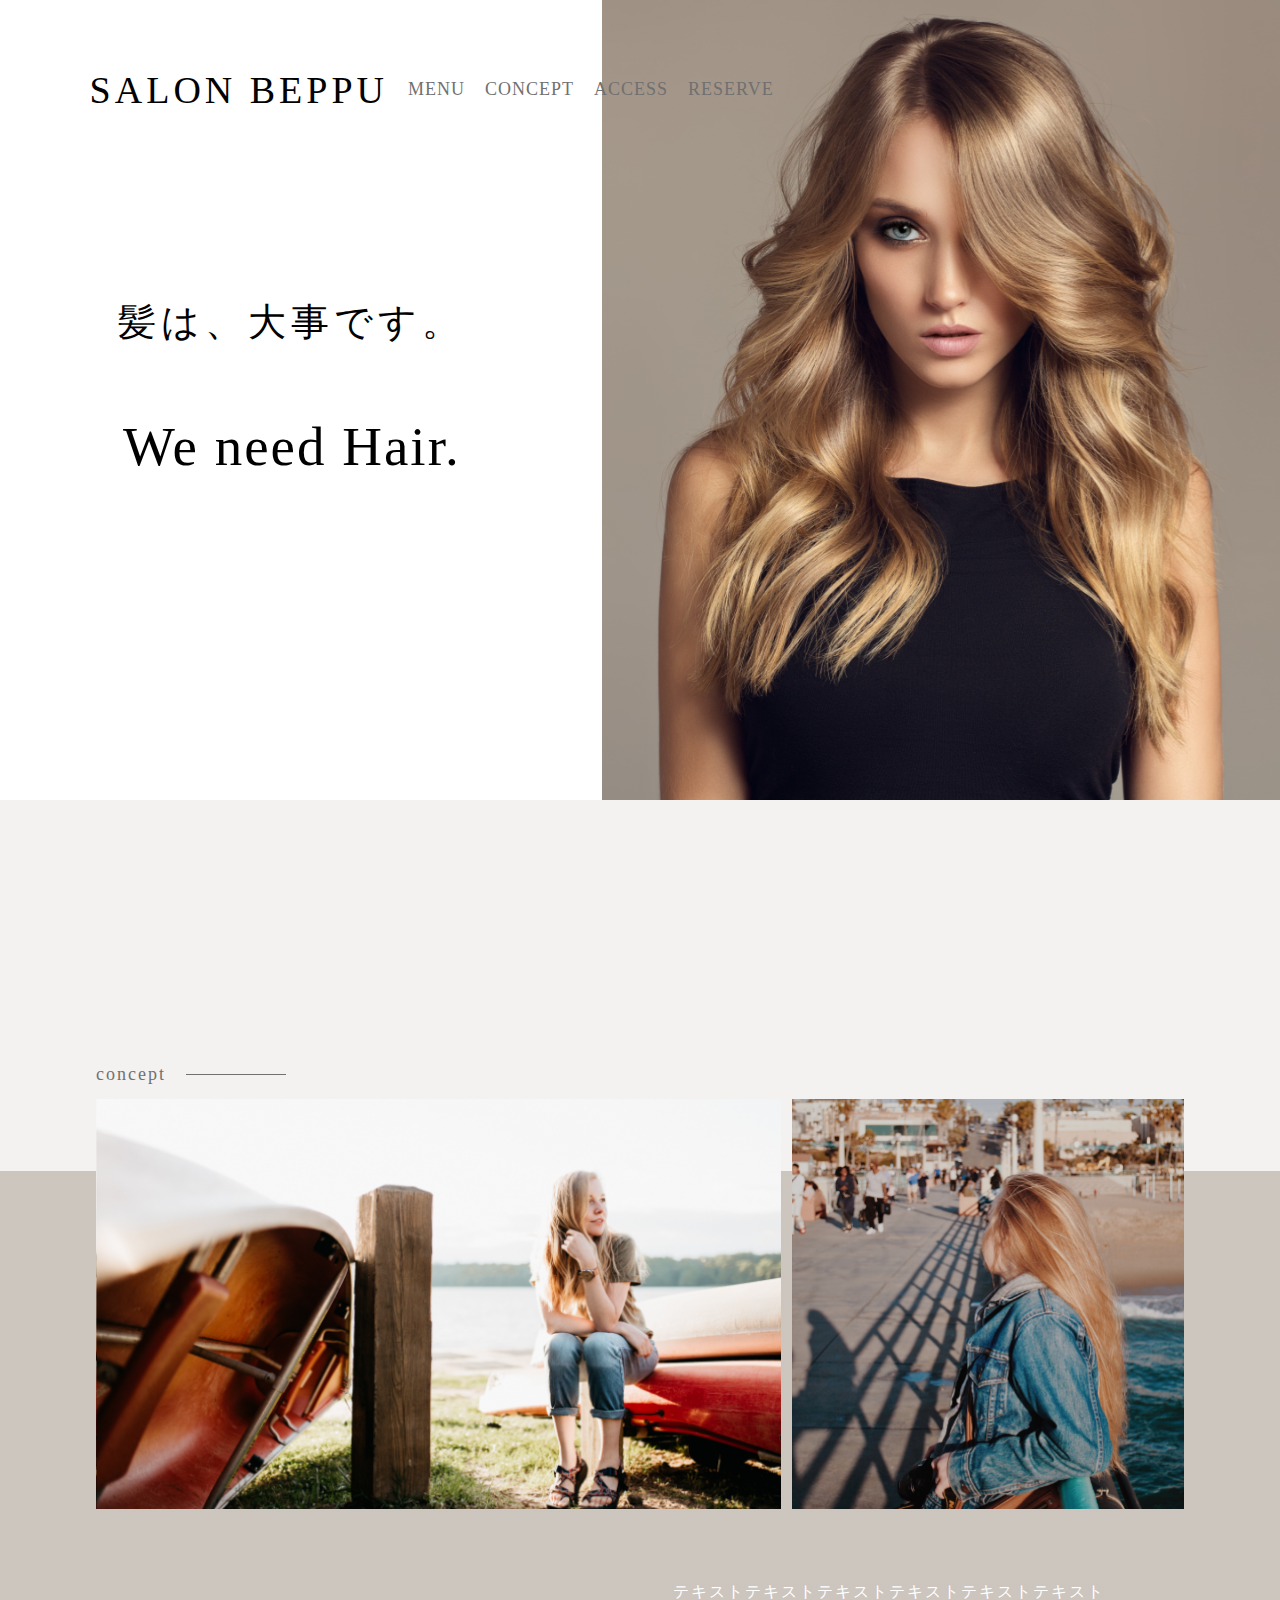
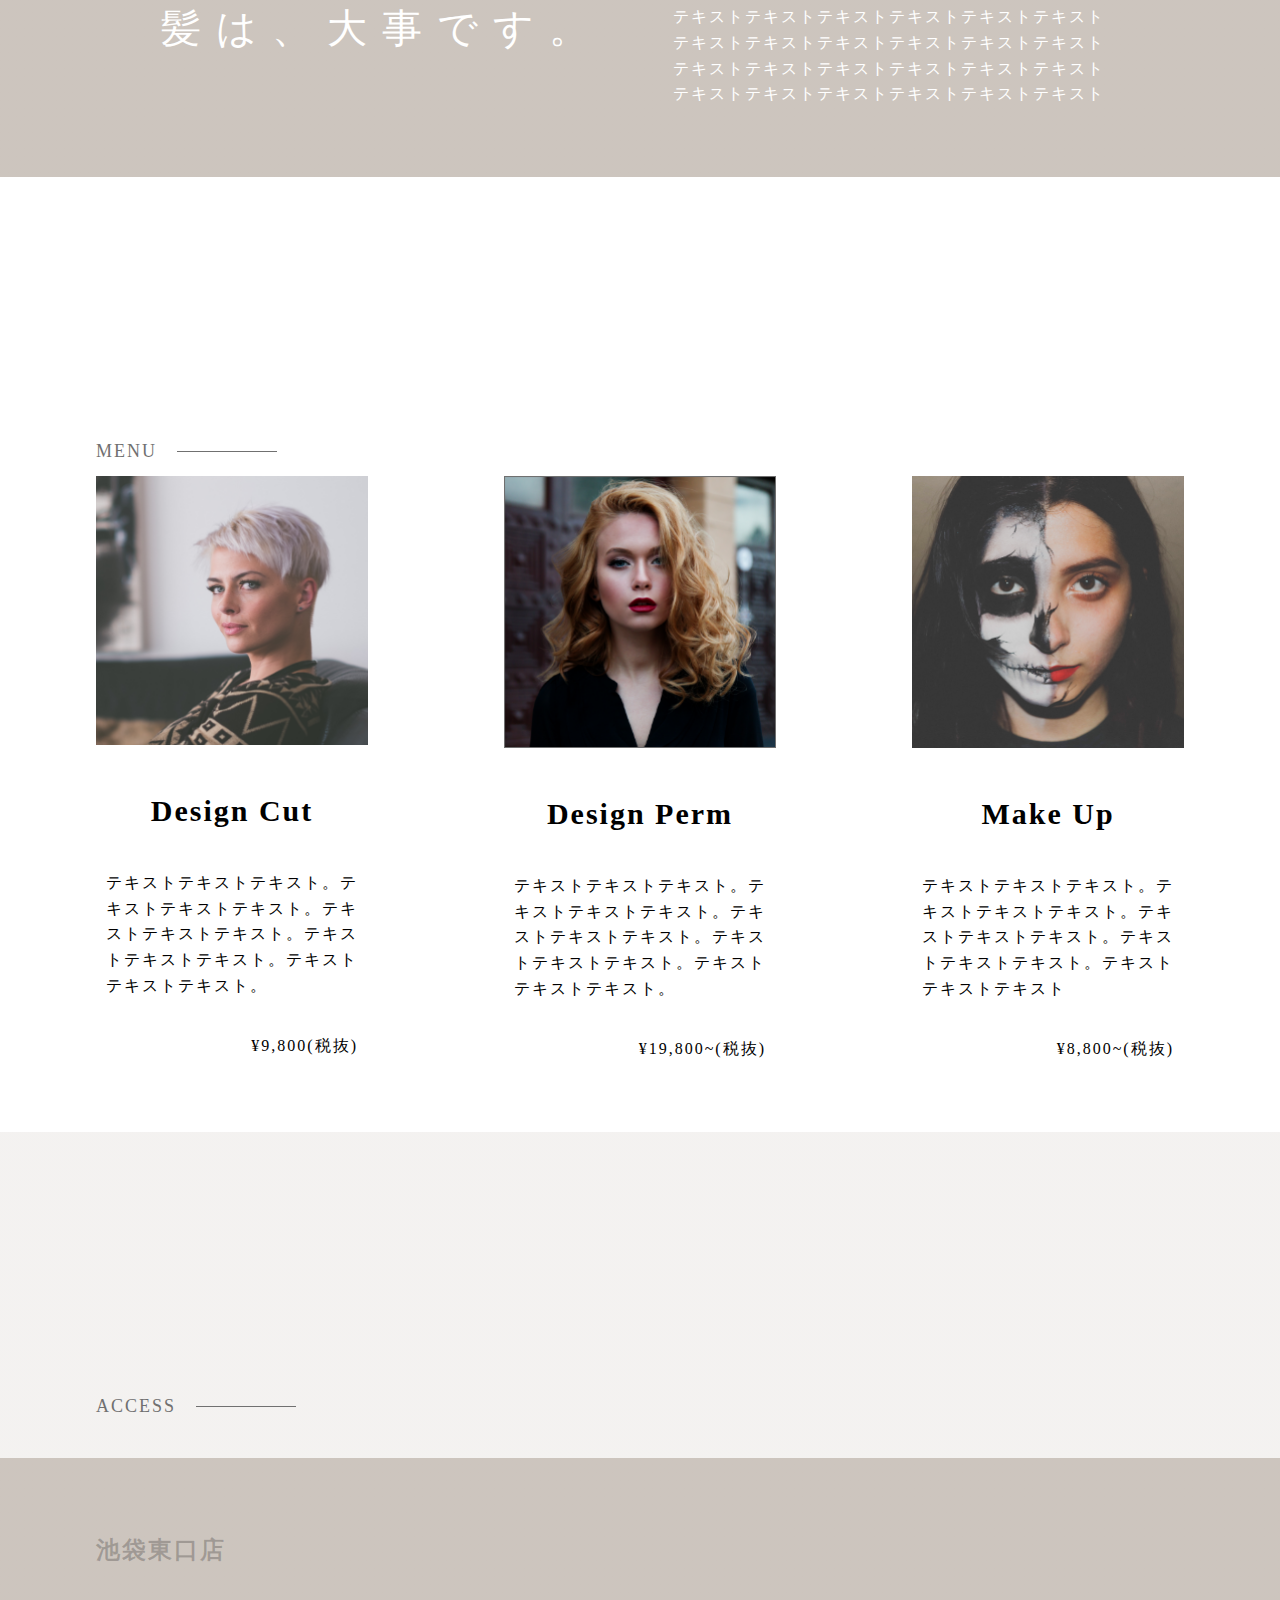
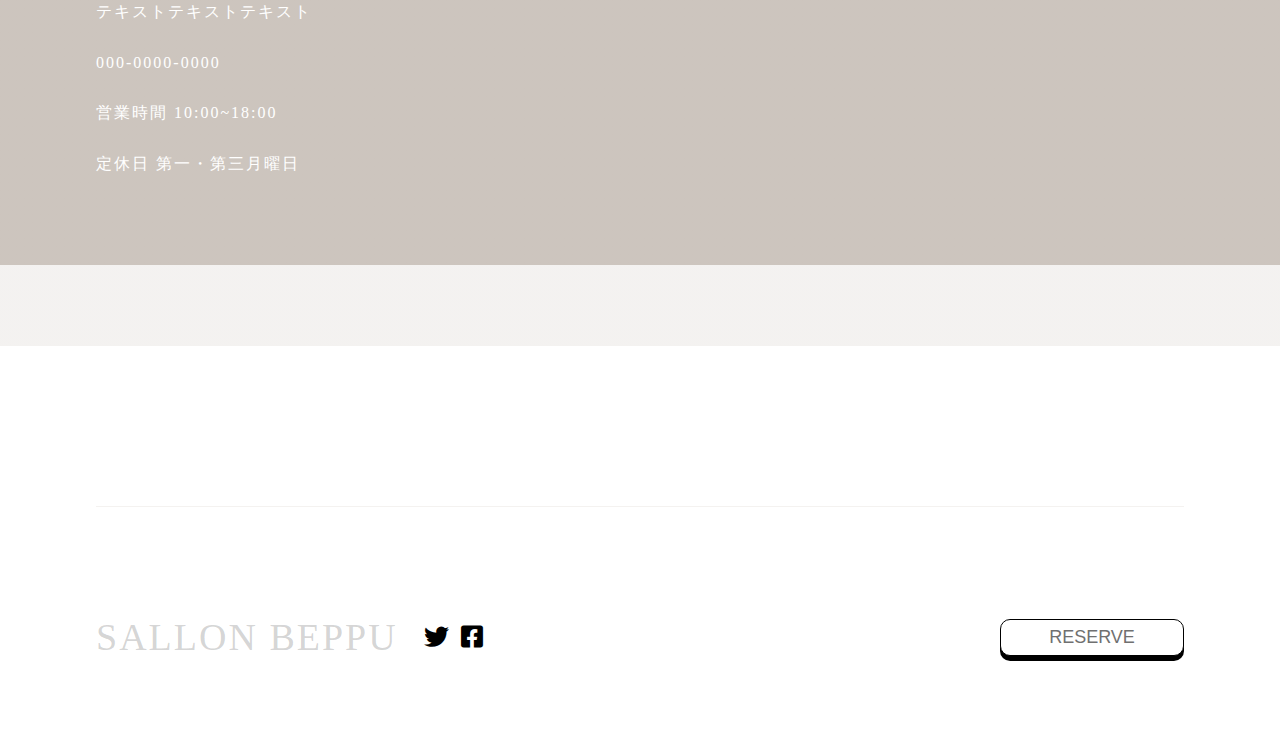
<file: prereq/index.html>
<!DOCTYPE html>
<html lang="ja">
<head>
  <meta charset="UTF-8">
  <meta name="viewport" content="width=device-width, initial-scale=1.0">
  <link rel="stylesheet" href="css/main.css">
  <link href="https://use.fontawesome.com/releases/v5.6.1/css/all.css" rel="stylesheet">
  <title>SALON BEPPU</title>
</head>
<body>
  <header>
    <div class="header-title">SALON BEPPU</div>
    <div class="ham">
      <span class="ham-line ham-line_1"></span>
      <span class="ham-line ham-line_2"></span>
      <span class="ham-line ham-line_3"></span>
    </div>
    <div class="ham-menu">
      <ul>
        <li><a href="#menu">MENU</a></li>
        <li><a href="#concept">CONCEPT</a></li>
        <li><a href="#access">ACCESS</a></li>
        <li><a href="#reserve">RESERVE</a></li>
      </ul>
    </div>
    <div class="header-menu">
      <ul>
        <li><a href="#menu">MENU</a></li>
        <li><a href="#concept">CONCEPT</a></li>
        <li><a href="#access">ACCESS</a></li>
        <li><a href="#reserve">RESERVE</a></li>
      </ul>
    </div>
  </header>
  <main>
    <section class="first-v">
      <div class="first-v_wrap">
       <div class="first-v_copy">
         <p class="first-v_copy_1">髪は、大事です。</p>
         <p class="first-v_copy_2">We need Hair.</p>
       </div>
      </div>
        <div class="first-v_img"></div>
      </section>
    <section class="concept" id="concept">
      <div class="inner">
        <h2 class="title">
          concept
        </h2>
        <div class="concept-img">
          <div class="concept-img_1"></div>
          <div class="concept-img_2"></div>
        </div>
        <div class="concept-desc">
          <h3>髪は、大事です。</h3>
          <p>テキストテキストテキストテキストテキストテキストテキストテキストテキストテキストテキストテキストテキストテキストテキストテキストテキストテキストテキストテキストテキストテキストテキストテキストテキストテキストテキストテキストテキストテキスト</p>
        </div>
      </div>
    </section>
    <section class="menu" id="menu">
      <div class="inner">
        <h2 class="title" >
          MENU
        </h2>   
        <div class="menu-wrap">
          <div class="menu-item">
            <div class="menu-item_img">
              <img class="menu-item_img-sp" src="img/cut-sp.png" alt="">
              <img class="menu-item_img-pc" src="img/cut.png" alt="">
            </div>
            <div class="menu-item_desc">
              <h3>Design Cut</h3>
              <p>テキストテキストテキスト。テキストテキストテキスト。テキストテキストテキスト。テキストテキストテキスト。テキストテキストテキスト。</p>
              <h4>¥9,800(税抜)</h4>
            </div>
          </div>
          <div class="menu-item">

            <div class="menu-item_img">
              <img class="menu-item_img-sp"src="img/perm-sp.png" alt="">
              <img class="menu-item_img-pc"src="img/perm.png" alt="">
            </div>
            <div class="menu-item_desc">
              <h3>Design Perm</h3>
              <p>テキストテキストテキスト。テキストテキストテキスト。テキストテキストテキスト。テキストテキストテキスト。テキストテキストテキスト。</p>
              <h4>¥19,800~(税抜)</h4>
            </div>
          </div>
          <div class="menu-item">
            <div class="menu-item_img">
              <img class="menu-item_img-sp" src="img/makeup-sp.png" alt="">
              <img class="menu-item_img-pc" src="img/makeup.png" alt="">
            </div>
            <div class="menu-item_desc">
              <h3>Make Up</h3>
              <p>テキストテキストテキスト。テキストテキストテキスト。テキストテキストテキスト。テキストテキストテキスト。テキストテキストテキスト</p>
              <h4>¥8,800~(税抜)</h4>
            </div>
          </div>
      </div>
    </section>
    <section class="access" id="access">
      <div class="inner">
        <h2 class="title">
          ACCESS
        </h2>
        <div class="access-wrap">
          <div class="access-detail access-detai-cover">
            <h2>池袋東口店</h2>
            <p>テキストテキストテキスト</p>
            <p>000-0000-0000</p>
            <p>営業時間 10:00~18:00</p>
            <p>定休日 第一・第三月曜日</p>
          </div>
          <div class="map">
            <iframe class="map-v" src="https://www.google.com/maps/embed?pb=!1m18!1m12!1m3!1d6477.183146622806!2d139.7026212456194!3d35.73626197033664!2m3!1f0!2f0!3f0!3m2!1i1024!2i768!4f13.1!3m3!1m2!1s0x601892a0a5585c27%3A0xb420ac39f1dc62ba!2z5p2x5Lqs6YO96LGK5bO25Yy65rGg6KKL!5e0!3m2!1sja!2sjp!4v1604465613411!5m2!1sja!2sjp" allowfullscreen="" aria-hidden="false" tabindex="0"></iframe>
          </div>
        </div>
        </div>
    </section>
  </main>
  <footer>
    <div class="inner">
      <div class="footer-border">
        <div class="footer-wrap">
          <div class="footer-wrap_icon">
            <h2>SALLON BEPPU</h2>
            <div class="footer-wrap_icon_fab">
              <p><i class="fab fa-twitter"></i></p>
              <p><i class="fab fa-facebook-square"></i></p>
            </div>
          </div>
          <button id="reserve">RESERVE</button>
        </div>
      </div>
    </div>
  </footer>
  <script type="text/JavaScript" src="js/jquery-3.5.1.min.js"></script>
  <script type="text/JavaScript" src="js/main.js"></script>
</body>
</html>
</file>
<file: prereq/css/main.css>
/* 
html5doctor.com Reset Stylesheet
v1.6.1
Last Updated: 2010-09-17
Author: Richard Clark - http://richclarkdesign.com 
Twitter: @rich_clark
*/
*, *:after, *:before {
  -webkit-box-sizing: border-box;
          box-sizing: border-box;
}

html, body, div, span, object, iframe,
h1, h2, h3, h4, h5, h6, p, blockquote, pre,
abbr, address, cite, code,
del, dfn, em, img, ins, kbd, q, samp,
small, strong, sub, sup, var,
b, i,
dl, dt, dd, ol, ul, li,
fieldset, form, label, legend,
table, caption, tbody, tfoot, thead, tr, th, td,
article, aside, canvas, details, figcaption, figure,
footer, header, hgroup, menu, nav, section, summary,
time, mark, audio, video {
  margin: 0;
  padding: 0;
  border: 0;
  outline: 0;
  font-size: 100%;
  font-weight: normal;
  vertical-align: baseline;
  background: transparent;
}

body {
  line-height: 1;
}

article, aside, details, figcaption, figure,
footer, header, hgroup, menu, nav, section {
  display: block;
}

nav, ul, li {
  list-style: none;
}

blockquote, q {
  quotes: none;
}

blockquote:before, blockquote:after,
q:before, q:after {
  content: '';
  content: none;
}

a {
  text-decoration: none;
  color: inherit;
  margin: 0;
  padding: 0;
  font-size: 100%;
  vertical-align: baseline;
  background: transparent;
}

a:visited {
  color: inherti;
}

/* change colours to suit your needs */
ins {
  background-color: #ff9;
  color: #000;
  text-decoration: none;
}

/* change colours to suit your needs */
mark {
  background-color: #ff9;
  color: #000;
  font-style: italic;
  font-weight: bold;
}

del {
  text-decoration: line-through;
}

abbr[title], dfn[title] {
  border-bottom: 1px dotted;
  cursor: help;
}

table {
  border-collapse: collapse;
  border-spacing: 0;
}

/* change border colour to suit your needs */
hr {
  display: block;
  height: 1px;
  border: 0;
  border-top: 1px solid #cccccc;
  margin: 1em 0;
  padding: 0;
}

input, select {
  vertical-align: middle;
}
html {
  font-size: 62.5%;
}

body {
  font-size: 16px;
  line-height: 1.6;
  letter-spacing: 0.2rem;
}

.title {
  margin-bottom: 10px;
  color: #707070;
  font-size: 1.8rem;
  display: -webkit-box;
  display: -ms-flexbox;
  display: flex;
  -webkit-box-align: center;
      -ms-flex-align: center;
          align-items: center;
}

@media screen and (max-width: 959px) {
  .title {
    margin-bottom: 50px;
  }
}

.title:after {
  display: inline-block;
  content: "";
  border-bottom: 1px solid;
  width: 10rem;
  margin-left: 20px;
}

.inner {
  padding: 260px 0 70px;
  margin: 0 auto;
  width: 85vw;
}

@media screen and (max-width: 959px) {
  .inner {
    padding-top: 60px;
  }
}

header {
  display: -webkit-box;
  display: -ms-flexbox;
  display: flex;
  padding: 60px 0 0 7%;
  -webkit-box-align: center;
      -ms-flex-align: center;
          align-items: center;
  position: absolute;
  z-index: 2;
}

@media screen and (max-width: 959px) {
  header {
    padding: 25px 20px;
  }
}

@media screen and (max-width: 959px) {
  header {
    -webkit-box-pack: justify;
        -ms-flex-pack: justify;
            justify-content: space-between;
    width: 100%;
  }
}

.header-title {
  font-size: 3.8rem;
  letter-spacing: 0.4rem;
}

@media screen and (max-width: 959px) {
  .header-menu {
    display: none;
  }
}

.header-menu ul {
  display: -webkit-box;
  display: -ms-flexbox;
  display: flex;
  -webkit-box-pack: justify;
      -ms-flex-pack: justify;
          justify-content: space-between;
  -webkit-box-align: center;
      -ms-flex-align: center;
          align-items: center;
}

.header-menu ul li {
  font-size: 1.8rem;
  margin-left: 20px;
  color: #707070;
  letter-spacing: 0.1rem;
  line-height: 1;
}

.header-menu ul li:hover {
  color: #000;
}

.header-menu ul li:after {
  display: block;
  content: "";
  width: 100%;
  height: 2px;
  background: #000;
  -webkit-transform: scale(0, 1);
          transform: scale(0, 1);
  -webkit-transition: .3s;
  transition: .3s;
}

.header-menu ul li:hover:after {
  -webkit-transform: scale(1, 1);
          transform: scale(1, 1);
}

.ham {
  display: none;
}

@media screen and (max-width: 959px) {
  .ham {
    width: 20px;
    height: 20px;
    display: -webkit-box;
    display: -ms-flexbox;
    display: flex;
    position: relative;
    cursor: pointer;
  }
  .ham-line {
    position: absolute;
    width: 100%;
    height: 2px;
    background: #000;
    -webkit-transition: -webkit-transform .3s;
    transition: -webkit-transform .3s;
    transition: transform .3s;
    transition: transform .3s, -webkit-transform .3s;
  }
  .ham-line_1 {
    top: 0;
  }
  .ham-line_2 {
    top: calc(50% - 1px);
  }
  .ham-line_3 {
    bottom: 0;
  }
}

.open .ham-line {
  background: #fff;
  z-index: 30;
}

.open .ham-line_1 {
  top: calc(50% - 1px);
  -webkit-transform: rotate(45deg);
          transform: rotate(45deg);
}

.open .ham-line_2 {
  display: none;
}

.open .ham-line_3 {
  top: calc(50% - 1px);
  -webkit-transform: rotate(-45deg);
          transform: rotate(-45deg);
}

.ham-menu {
  background: #000;
  position: absolute;
  top: 0;
  right: 0;
  left: 0;
  padding: 50px;
  height: 100vh;
  color: white;
  opacity: 0;
  visibility: hidden;
  -webkit-transition: opacity .3s, visibility .3s;
  transition: opacity .3s, visibility .3s;
}

.ham-menu ul {
  display: -webkit-box;
  display: -ms-flexbox;
  display: flex;
  -webkit-box-orient: vertical;
  -webkit-box-direction: normal;
      -ms-flex-direction: column;
          flex-direction: column;
  -webkit-box-align: center;
      -ms-flex-align: center;
          align-items: center;
}

.ham-menu ul li {
  font-size: 3rem;
  margin: 25px 0;
  cursor: pointer;
  opacity: 0;
}

.ham-menu ul li:nth-child(2) {
  -webkit-transition: .3s .15s;
  transition: .3s .15s;
}

.ham-menu ul li:nth-child(3) {
  -webkit-transition: .3s .3s;
  transition: .3s .3s;
}

.ham-menu ul li:nth-child(4) {
  -webkit-transition: .3s .45s;
  transition: .3s .45s;
}

.open .ham-menu {
  opacity: 1;
  visibility: visible;
  z-index: 20;
}

.open .ham-menu li {
  opacity: 1;
}

.first-v {
  height: 800px;
}

@media screen and (max-width: 959px) {
  .first-v {
    margin-bottom: 110px;
  }
}

.first-v_wrap {
  height: 100%;
  width: 45.6vw;
}

@media screen and (max-width: 959px) {
  .first-v_wrap {
    width: 100%;
    position: relative;
  }
}

.first-v_img {
  background-image: url(../img/bw1.png);
  background-size: cover;
  width: 53vw;
  position: absolute;
  height: 800px;
  top: 0;
  right: 0;
}

@media screen and (max-width: 959px) {
  .first-v_img {
    width: 100vw;
    top: 110px;
  }
}

.first-v_copy {
  font-size: 3.8rem;
  padding: 50% 0;
}

@media screen and (max-width: 959px) {
  .first-v_copy {
    padding: 0;
    position: absolute;
    top: 40%;
    left: 28%;
    color: #fff;
    z-index: 10;
    position: absolute;
    top: 55%;
    left: 50%;
    -webkit-transform: translate(-50%, 0);
            transform: translate(-50%, 0);
    display: -webkit-box;
    display: -ms-flexbox;
    display: flex;
    -webkit-box-orient: vertical;
    -webkit-box-direction: reverse;
        -ms-flex-direction: column-reverse;
            flex-direction: column-reverse;
    -webkit-box-align: center;
        -ms-flex-align: center;
            align-items: center;
  }
}

.first-v_copy_1 {
  text-align: center;
  font-family: "MS PMincho";
  letter-spacing: 0.5rem;
}

@media screen and (max-width: 959px) {
  .first-v_copy_1 {
    margin-top: 50px;
  }
}

.first-v_copy_2 {
  margin-top: 50px;
  min-width: 438px;
  font-size: 5.5rem;
  text-align: center;
  font-family: "Segoe Script";
}

@media screen and (max-width: 959px) {
  .first-v_copy_2 {
    margin: 0;
  }
}

.open .first-v_copy {
  z-index: 0;
}

.concept {
  background: -webkit-gradient(linear, left top, left bottom, from(#A193861F), color-stop(38%, #A193861F), color-stop(38%, #A1938689), to(#A1938689));
  background: linear-gradient(180deg, #A193861F 0%, #A193861F 38%, #A1938689 38%, #A1938689 100%);
}

.concept-img {
  display: -webkit-box;
  display: -ms-flexbox;
  display: flex;
  -webkit-box-pack: justify;
      -ms-flex-pack: justify;
          justify-content: space-between;
  height: 410px;
}

@media screen and (max-width: 959px) {
  .concept-img {
    height: 210px;
  }
}

.concept-img_1 {
  background-image: url(../img/concept_1.png);
  height: 100%;
  width: 63%;
  background-size: cover;
  background-position: left 78% center;
}

@media screen and (max-width: 959px) {
  .concept-img_1 {
    width: 49.5%;
  }
}

.concept-img_2 {
  background-image: url(../img/concept_2.png);
  height: 100%;
  width: 36%;
  background-size: cover;
  background-position: right 13% top 30%;
}

@media screen and (max-width: 959px) {
  .concept-img_2 {
    width: 49.5%;
  }
}

.concept-desc {
  display: -webkit-box;
  display: -ms-flexbox;
  display: flex;
  -webkit-box-pack: justify;
      -ms-flex-pack: justify;
          justify-content: space-between;
  color: #fff;
  padding: 70px 7% 0 6%;
}

@media screen and (max-width: 959px) {
  .concept-desc {
    -webkit-box-orient: vertical;
    -webkit-box-direction: normal;
        -ms-flex-direction: column;
            flex-direction: column;
    padding: 0;
  }
}

.concept-desc h3 {
  font-size: 4rem;
  width: 450px;
  margin-top: 18px;
  font-family: "MS PMincho";
  letter-spacing: 1.5rem;
  min-width: 412px;
}

@media screen and (max-width: 959px) {
  .concept-desc h3 {
    width: 100%;
    text-align: center;
  }
}

.concept-desc p {
  width: 34vw;
  min-width: 361px;
}

@media screen and (max-width: 959px) {
  .concept-desc p {
    width: 100%;
    margin-top: 20px;
  }
}

.menu-wrap {
  display: -webkit-box;
  display: -ms-flexbox;
  display: flex;
  -webkit-box-pack: justify;
      -ms-flex-pack: justify;
          justify-content: space-between;
}

@media screen and (max-width: 959px) {
  .menu-wrap {
    -webkit-box-orient: vertical;
    -webkit-box-direction: normal;
        -ms-flex-direction: column;
            flex-direction: column;
  }
}

.menu-item {
  width: 25%;
}

@media screen and (max-width: 959px) {
  .menu-item {
    width: 100%;
  }
}

.menu-item_img {
  overflow: hidden;
}

.menu-item_img-sp {
  display: none;
}

@media screen and (max-width: 959px) {
  .menu-item_img-sp {
    display: block;
    width: 100%;
  }
  .menu-item_img-sp:hover {
    -webkit-transform: rotate(10deg) scale(1.2);
            transform: rotate(10deg) scale(1.2);
    -webkit-transition: .3s;
    transition: .3s;
  }
}

.menu-item_img-pc {
  width: 100%;
  height: 100%;
}

.menu-item_img-pc:hover {
  -webkit-transform: rotate(10deg) scale(1.2);
          transform: rotate(10deg) scale(1.2);
  -webkit-transition: .3s;
  transition: .3s;
}

@media screen and (max-width: 959px) {
  .menu-item_img-pc {
    display: none;
  }
}

.menu-item_desc {
  padding: 0 10px;
}

@media screen and (max-width: 959px) {
  .menu-item_desc {
    padding: 0 20px 60px;
  }
}

.menu-item_desc h3 {
  margin: 35px 0;
  font-size: 3rem;
  font-weight: bold;
  text-align: center;
  min-width: 225px;
}

.menu-item_desc h4 {
  text-align: right;
  margin-top: 35px;
}

@media screen and (max-width: 959px) {
  .menu-item_desc h4 {
    margin-top: 20px;
  }
}

.access {
  background: -webkit-gradient(linear, left top, left bottom, from(#A193861F), color-stop(40%, #A193861F), color-stop(40%, #A1938689), color-stop(90%, #A1938689), color-stop(90%, #A193861F), to(#A193861F));
  background: linear-gradient(180deg, #A193861F 0%, #A193861F 40%, #A1938689 40%, #A1938689 90%, #A193861F 90%, #A193861F 100%);
  position: relative;
}

@media screen and (max-width: 959px) {
  .access {
    background: -webkit-gradient(linear, left top, left bottom, from(#A193861F), color-stop(40%, #A193861F), color-stop(40%, #A1938689), color-stop(92.6%, #A1938689), color-stop(92.6%, #A193861F), to(#A193861F));
    background: linear-gradient(180deg, #A193861F 0%, #A193861F 40%, #A1938689 40%, #A1938689 92.6%, #A193861F 92.6%, #A193861F 100%);
  }
}

.access-wrap {
  display: -webkit-box;
  display: -ms-flexbox;
  display: flex;
}

@media screen and (max-width: 959px) {
  .access-wrap {
    -webkit-box-orient: vertical;
    -webkit-box-direction: normal;
        -ms-flex-direction: column;
            flex-direction: column;
    -ms-flex-flow: column-reverse;
        flex-flow: column-reverse;
  }
}

.access-detail {
  margin: 100px 0;
}

@media screen and (max-width: 959px) {
  .access-detail {
    margin: 30px 0 60px;
  }
}

.access-detail h2 {
  color: #00000038;
  font-size: 2.4rem;
  font-weight: bold;
}

.access-detail p:first-of-type {
  margin-top: 30px;
}

.access-detail p {
  margin-top: 25px;
  color: white;
}

.map {
  position: absolute;
  top: 40%;
  right: 0%;
}

@media screen and (max-width: 959px) {
  .map {
    position: static;
    margin-right: calc(50% - 50vw);
    margin-left: calc(50% - 50vw);
  }
}

.map-v {
  width: 60vw;
  height: 406.5px;
}

@media screen and (max-width: 959px) {
  .map-v {
    width: 99%;
  }
}

footer .inner {
  padding-top: 160px;
}

@media screen and (max-width: 959px) {
  footer .inner {
    padding: 60px 0 20px;
  }
}

.footer-border {
  display: block;
  content: "";
  border-top: 1px solid #A193861F;
  width: 100%;
  padding-top: 100px;
}

@media screen and (max-width: 959px) {
  .footer-border {
    padding-top: 60px;
  }
}

.footer-wrap {
  display: -webkit-box;
  display: -ms-flexbox;
  display: flex;
  -webkit-box-pack: justify;
      -ms-flex-pack: justify;
          justify-content: space-between;
  -webkit-box-align: center;
      -ms-flex-align: center;
          align-items: center;
}

@media screen and (max-width: 959px) {
  .footer-wrap {
    -webkit-box-orient: vertical;
    -webkit-box-direction: reverse;
        -ms-flex-direction: column-reverse;
            flex-direction: column-reverse;
    -webkit-box-align: center;
        -ms-flex-align: center;
            align-items: center;
  }
}

.footer-wrap_icon {
  display: -webkit-box;
  display: -ms-flexbox;
  display: flex;
  -webkit-box-align: center;
      -ms-flex-align: center;
          align-items: center;
}

@media screen and (max-width: 959px) {
  .footer-wrap_icon {
    -webkit-box-pack: justify;
        -ms-flex-pack: justify;
            justify-content: space-between;
    width: 100%;
    margin-top: 60px;
  }
}

.footer-wrap_icon h2 {
  font-size: 3.8rem;
  color: #7070704D;
}

@media screen and (max-width: 959px) {
  .footer-wrap_icon h2 {
    font-size: 2.8rem;
  }
}

.footer-wrap_icon_fab {
  display: -webkit-box;
  display: -ms-flexbox;
  display: flex;
}

.footer-wrap_icon_fab p {
  margin-left: 10px;
  font-size: 25px;
}

.footer-wrap_icon_fab p:first-of-type {
  margin-left: 26px;
}

.footer-wrap button {
  color: #707070;
  border: 1px solid #000;
  background: #fff;
  width: 184px;
  height: 37px;
  font-size: 1.8rem;
  border-radius: 10px;
  -webkit-box-shadow: 0px 5px #000;
          box-shadow: 0px 5px #000;
  -webkit-transition: .3s;
  transition: .3s;
  outline: none;
  cursor: pointer;
}

.footer-wrap button:active {
  -webkit-transform: translate(0px, 5px);
          transform: translate(0px, 5px);
  -webkit-box-shadow: none;
          box-shadow: none;
}
/*# sourceMappingURL=main.css.map */
</file>
